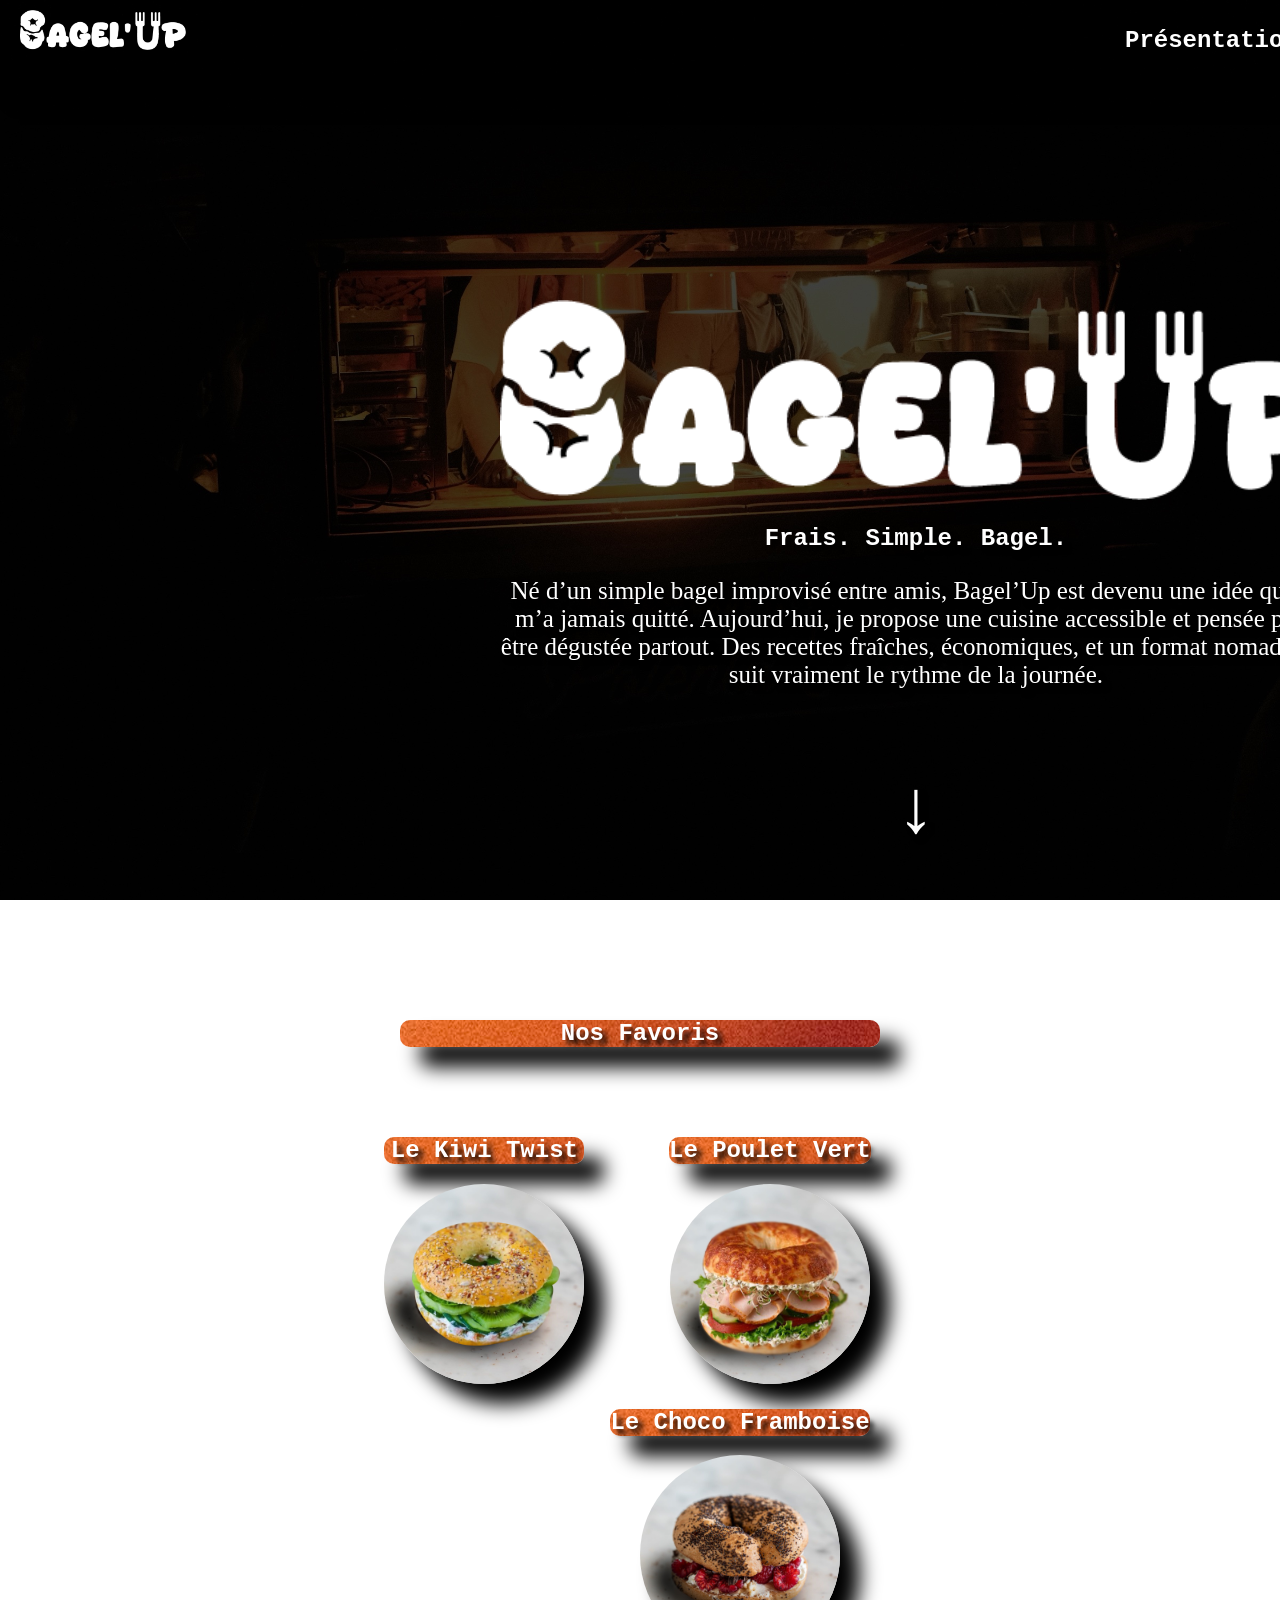
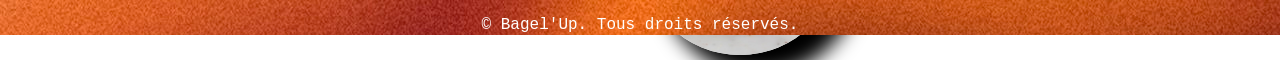
<file: index.html>
<!DOCTYPE html>
<html lang="fr">
	<head>
		<meta charset="UTF-8" />
		<link rel="stylesheet" href="Style/style.css"/>
		<title>Bagel'Up</title>
	</head>
	
	<body>
		<header>	
			<nav>	
				<a href="index.html" class="logoNaviguation">
					<img src="images/logo.png" alt=" Logo Food Truck">
				</a>
				<ul> 
					<li><div id="presentation"><a href="Page/presentation.html"><h2>Présentation</h2></a></div></li>
					<li><div id="menu"><a href="Page/menu.html"><h2>Plats</h2></a></div></li>
					<li><div id="localisation"><a href="Page/localisation.html"><h2>Localisation & Contact</h2></a></div></li>
				</ul>
			</nav>
		</header>
			
		
		<section class="intro"> 
			<a class="logoIntro">
				<img src="images/logo.png" alt=" Logo Food Truck">
			</a>
			<h1>Frais. Simple. Bagel.</h1>
			<p class="miniPresentation">Né d’un simple bagel improvisé entre amis, Bagel’Up est devenu une idée qui ne m’a jamais quitté. Aujourd’hui, je propose une cuisine accessible et pensée pour être dégustée partout. Des recettes fraîches, économiques, et un format nomade qui suit vraiment le rythme de la journée.</p>
			<p class="indication1">↓</p>
		</section>
		

		<section class="presentationMenu">
			<h2>Nos Favoris</h2>
			<div class="produit1">
				<h2>Le Kiwi Twist</h2>
				<a href="Page/menu.html" class="leKiwiTwist">
					<img src="images/bagel_leKiwiTwist.jpg" alt="bagel">
				</a>
			</div>
			<div class="produit2">
				<h2>Le Poulet Vert</h2>
				<a href="Page/menu.html" class="lePouletVert">
					<img src="images/bagel_lePouletVert.jpg" alt="bagel">
				</a>
			</div>
			<div class="produit3">
				<h2>Le Choco Framboise</h2>
				<a href="Page/menu.html" class="leChocoFramboise">
					<img src="images/bagel_leChocoFramboise.jpg" alt="bagel">
				</a>
			</div>
		</section>
		
		
		<footer>
			<p>© Bagel'Up. Tous droits réservés.</p>
		</footer>
	</body>
</html>
</file>
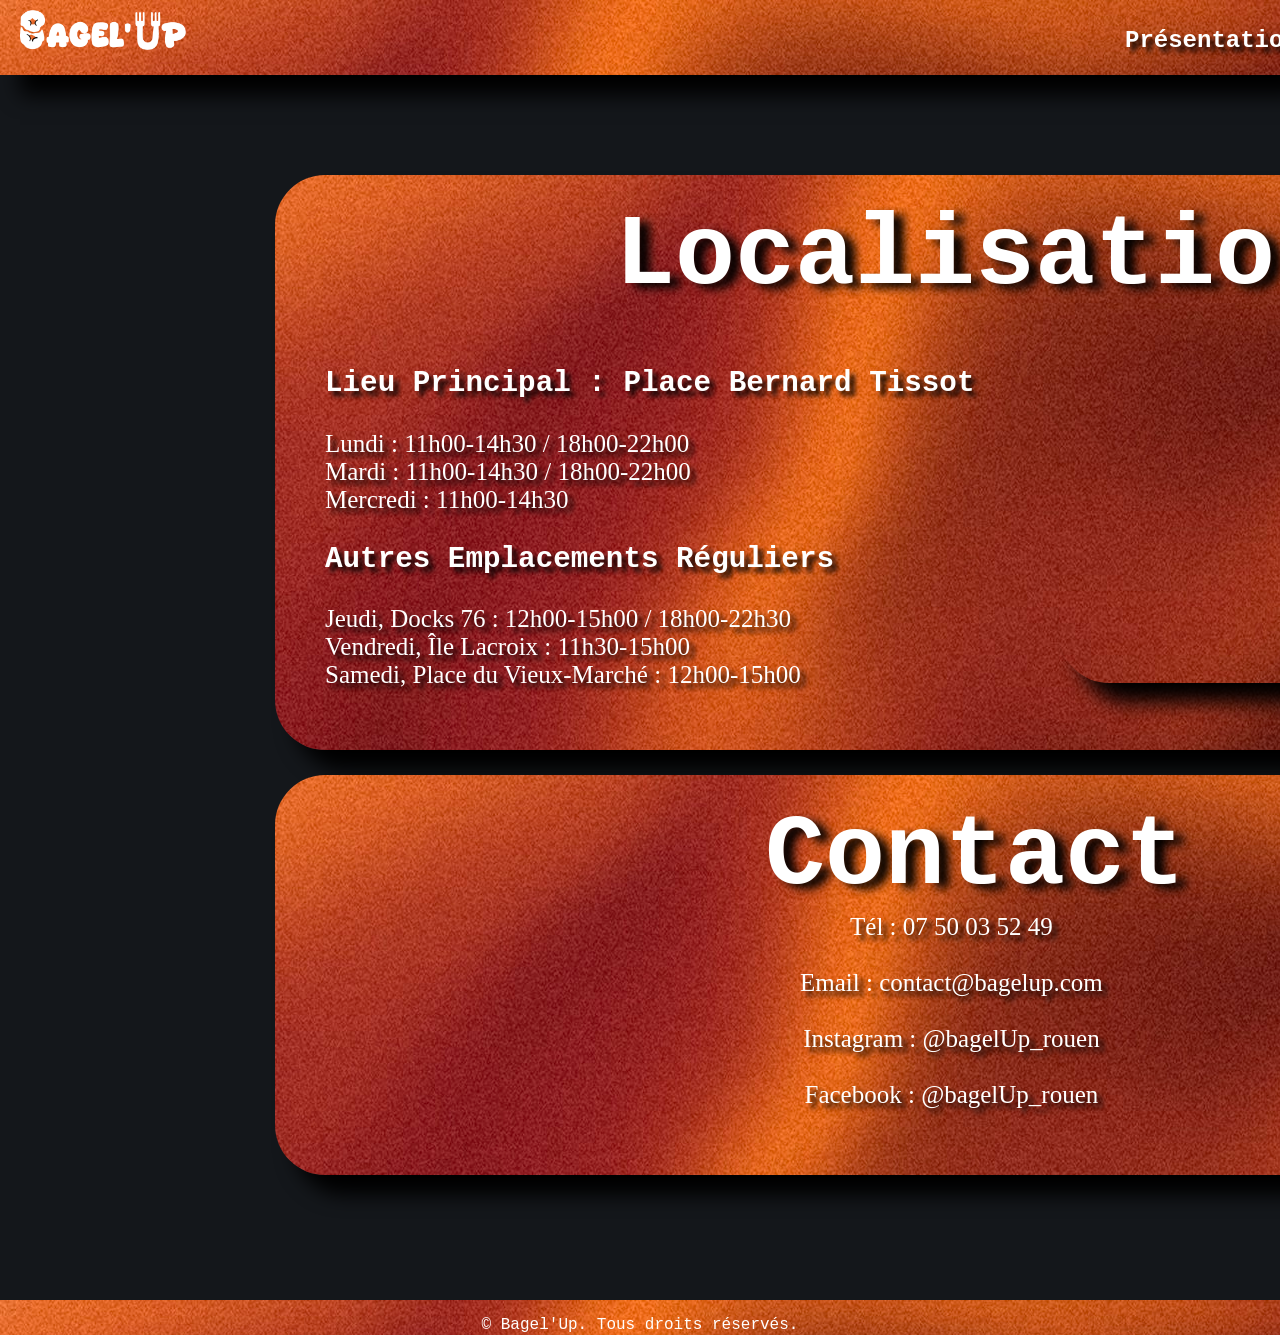
<file: Page/localisation.html>
<!DOCTYPE html>
<html lang="fr">
	<head>
		<meta charset="UTF-8" />
		<meta name="viewport" content="width=device-width, initial-scale=1" />
		<link rel="stylesheet" href="../Style/localisation.css"/>
		<title>Bagel'Up</title>
	</head>
	
	<body>
		<header>	
			<nav>	
				<a href="../index.html" class="logoNaviguation">
					<img src="../images/logo.png" alt="Logo Food Truck">
				</a>
			
				<ul> 
					<li><div id="presentation"><a href="presentation.html"><h2>Présentation</h2></a></div></li>
					<li><div id="menu"><a href="menu.html"><h2>Plats</h2></a></div></li>
					<li><div id="localisation"><a href="localisation.html"><h2>Localisation & Contact</h2></a></div></li>
				</ul>
			</nav>
		</header>


		<section class="locEtCon">
			<div class="localisation">
				<h1>Localisation</h1>

				<div class="texteLocalisation">
					<h3>Lieu Principal : Place Bernard Tissot</h3>
					<p>Lundi : 11h00-14h30 / 18h00-22h00<br>Mardi : 11h00-14h30 / 18h00-22h00<br>Mercredi : 11h00-14h30</p>
					<h3>Autres Emplacements Réguliers</h3>
					<p>Jeudi, Docks 76 : 12h00-15h00 / 18h00-22h30<br>Vendredi, Île Lacroix : 11h30-15h00<br>Samedi, Place du Vieux-Marché : 12h00-15h00</p>
				</div>

				<div class="carte">
					<iframe src="https://www.google.com/maps/embed?pb=!1m18!1m12!1m3!1d1312.1198110202452!2d1.0940385031380322!3d49.4489448744598!2m3!1f0!2f0!3f0!3m2!1i1024!2i768!4f13.1!3m3!1m2!1s0x47e0ddd0f280a1bf%3A0xea9cd65bcc7a6a77!2sPl.%20Bernard%20Tissot%2C%2076000%20Rouen!5e1!3m2!1sfr!2sfr!4v1764606231137!5m2!1sfr!2sfr"
					width="450" height="350" style="border:0;" loading="lazy" title="Carte Place Bernard Tissot, Rouen"></iframe>
				</div>
			</div>
			<div class="contact">
				<h1>Contact</h1>

				<div class="texteContact">
					<a href="tel:+33750035249">Tél : 07 50 03 52 49</a><br><br>
					<a href="mailto:contact@bagelup.com">Email : contact@bagelup.com</a><br><br>
					<a href="https://www.instagram.com/">Instagram : @bagelUp_rouen</a><br><br>
					<a href="https://www.facebook.com/?locale=fr_FR">Facebook : @bagelUp_rouen</a><br><br>
				</div>
			</div>
		</section>	

		<footer>
			<p>© Bagel'Up. Tous droits réservés.</p>
		</footer>

	</body>
</html>
</file>
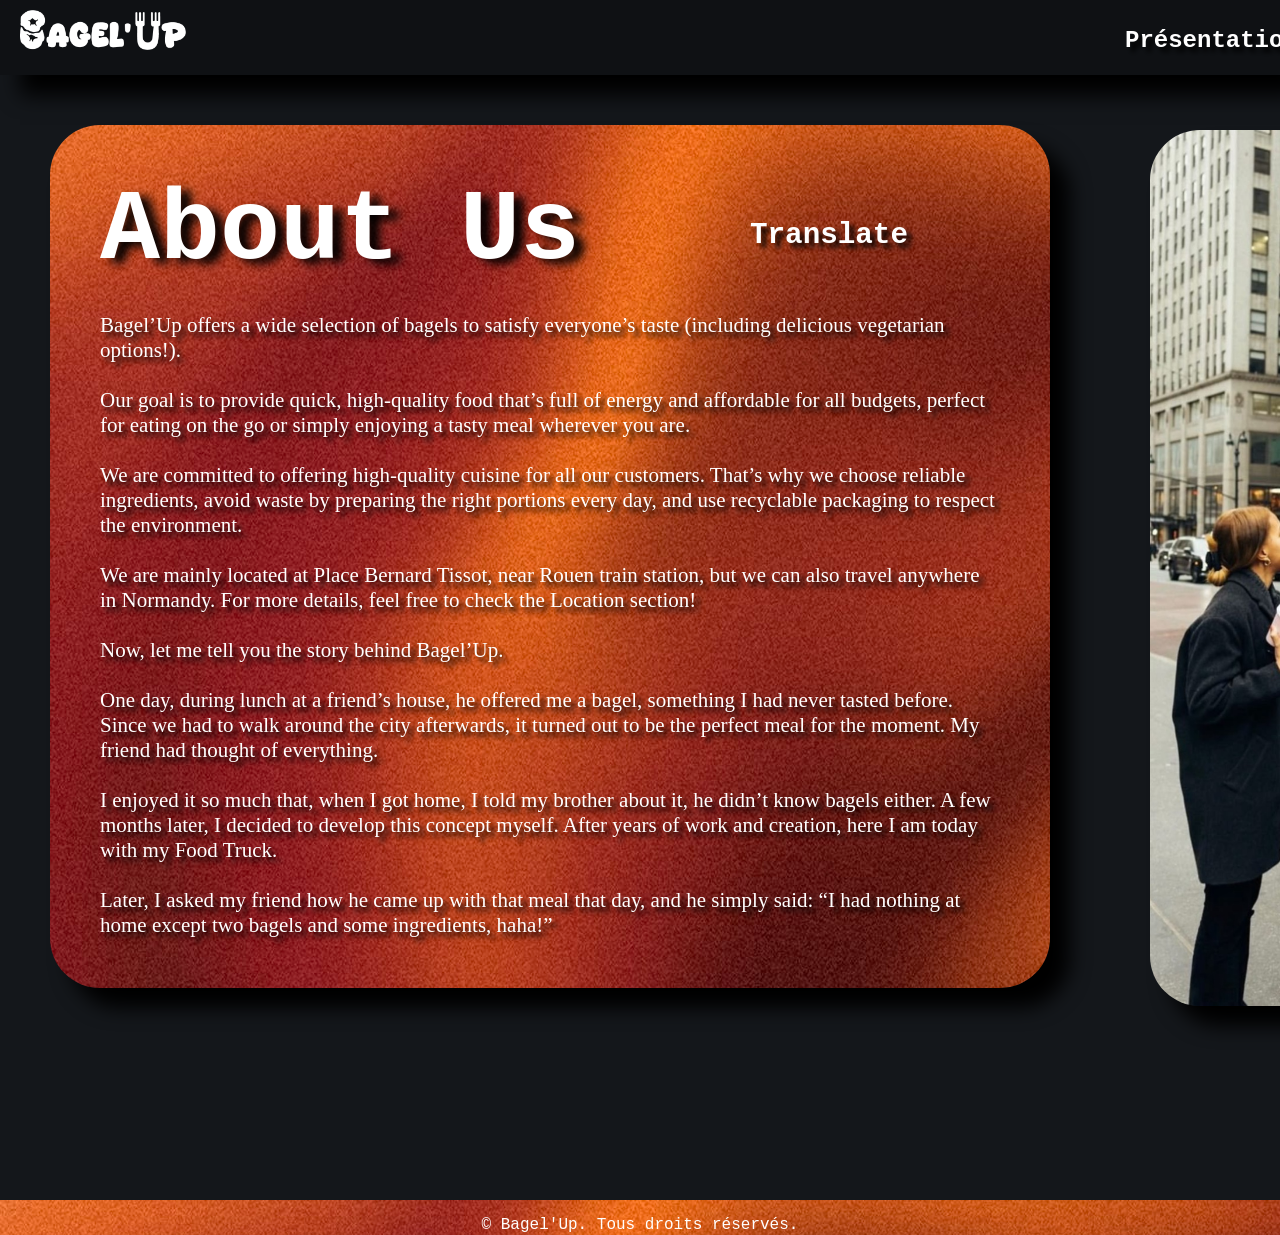
<file: Page/presentation.html>
<!DOCTYPE html>
<html lang="en">
	<head>
		<meta charset="UTF-8" />
		<meta name="viewport" content="width=device-width, initial-scale=1" />
		<link rel="stylesheet" href="../Style/presentation.css"/>
		<title>Bagel'Up</title>
	</head>
	
	<body>
		<header>	
			<nav>	
				<a href="../index.html" class="logoNaviguation">
					<img src="../images/logo.png" alt="Logo Food Truck">
				</a>
				<ul> 
					<li><div id="presentation"><a href="presentation.html"><h2>Présentation</h2></a></div></li>
					<li><div id="menu"><a href="menu.html"><h2>Plats</h2></a></div></li>
					<li><div id="localisation"><a href="localisation.html"><h2>Localisation & Contact</h2></a></div></li>
				</ul>
			</nav>
		</header>


		<section class="aboutUs">

			<div class="gauche">
				<div class="traduire">
					<a href="presentationEn.html">
						<h3>Translate</h3>
					</a>
				</div>
			
				<h1>About Us</h1>
				<p>Bagel’Up offers a wide selection of bagels to satisfy everyone’s taste (including delicious vegetarian options!).<br><br>
				Our goal is to provide quick, high-quality food that’s full of energy and affordable for all budgets, perfect for eating on the go or simply enjoying a tasty meal wherever you are.<br><br>
				We are committed to offering high-quality cuisine for all our customers. That’s why we choose reliable ingredients, avoid waste by preparing the right portions every day, and use recyclable packaging to respect the environment.<br><br>
				We are mainly located at Place Bernard Tissot, near Rouen train station, but we can also travel anywhere in Normandy. For more details, feel free to check the Location section!<br><br>
				Now, let me tell you the story behind Bagel’Up.<br><br>
				One day, during lunch at a friend’s house, he offered me a bagel, something I had never tasted before. Since we had to walk around the city afterwards, it turned out to be the perfect meal for the moment. My friend had thought of everything.<br><br>
				I enjoyed it so much that, when I got home, I told my brother about it, he didn’t know bagels either. A few months later, I decided to develop this concept myself. After years of work and creation, here I am today with my Food Truck.<br><br>
				Later, I asked my friend how he came up with that meal that day, and he simply said: “I had nothing at home except two bagels and some ingredients, haha!”</p>
			</div>
			<div class="droite">
				<img src="../images/FoodTruck.JPG" alt="Food Truck">
			</div>
		</section>


		<footer>
			<p>© Bagel'Up. Tous droits réservés.</p>
		</footer>
	</body>
</html>
</file>
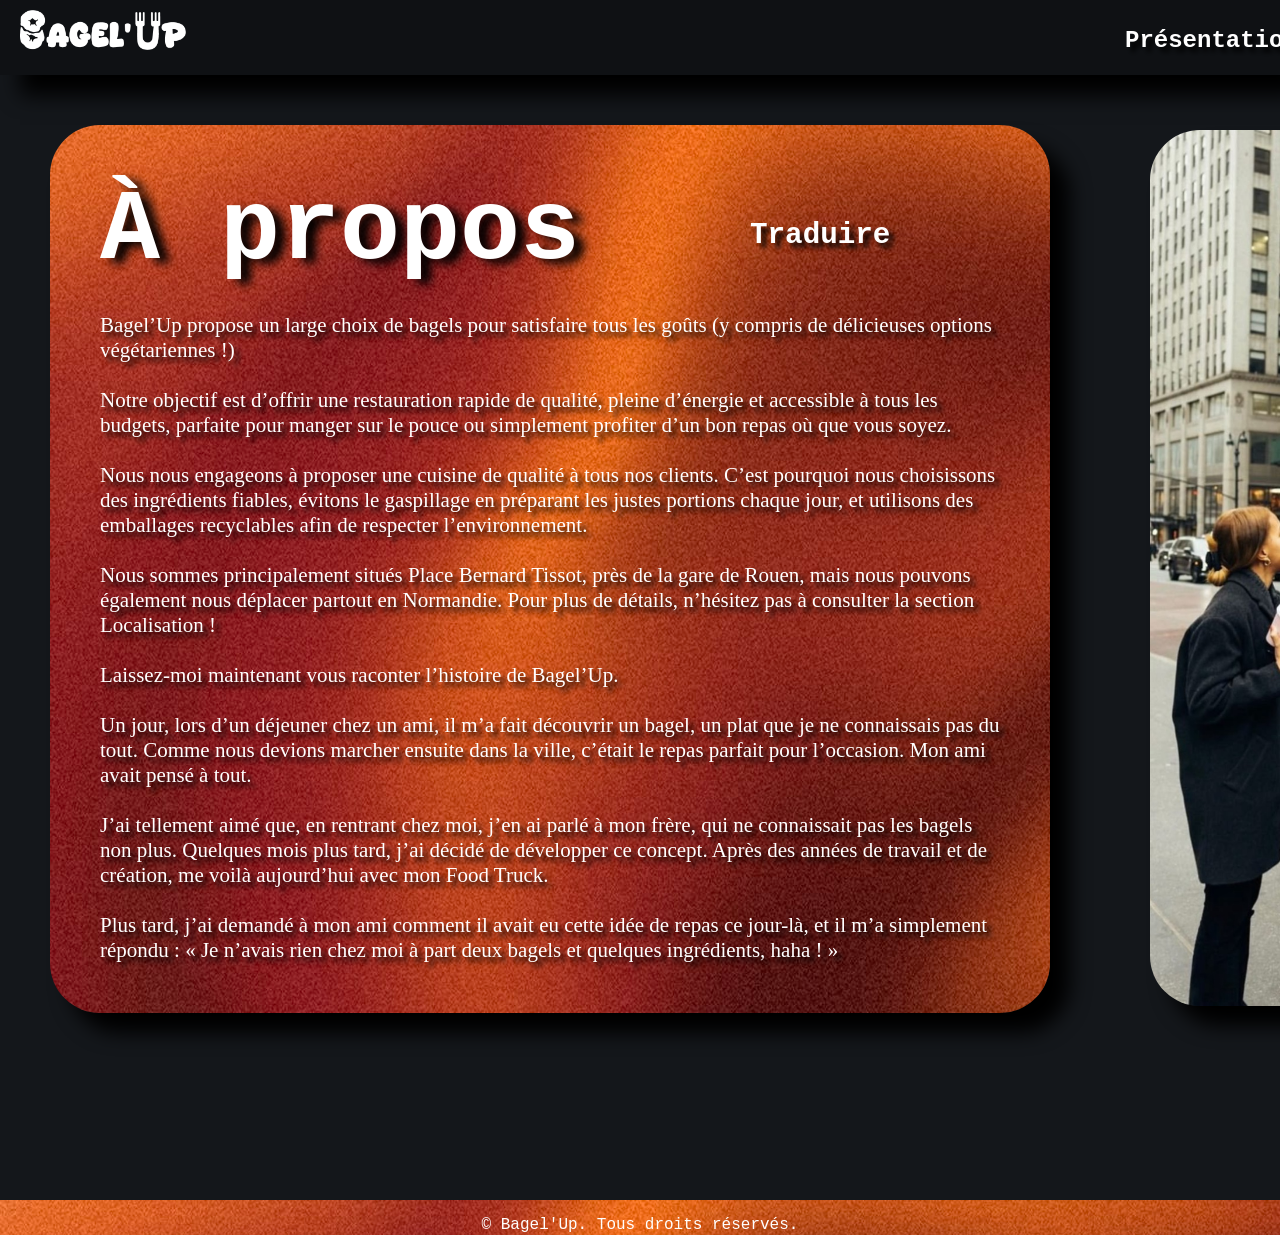
<file: Page/presentationEn.html>
<!DOCTYPE html>
<html lang="fr">
	<head>
		<meta charset="UTF-8" />
		<meta name="viewport" content="width=device-width, initial-scale=1" />
		<link rel="stylesheet" href="../Style/presentation.css"/>
		<title>Bagel'Up</title>
	</head>
	
	<body>
		<header>	
			<nav>	
				<a href="../index.html" class="logoNaviguation">
					<img src="../images/logo.png" alt="Logo Food Truck">
				</a>
				<ul> 
					<li><div id="presentation"><a href="presentation.html"><h2>Présentation</h2></a></div></li>
					<li><div id="menu"><a href="menu.html"><h2>Plats</h2></a></div></li>
					<li><div id="localisation"><a href="localisation.html"><h2>Localisation & Contact</h2></a></div></li>
				</ul>
			</nav>
		</header>


		<section class="aboutUs">

			<div class="gauche">
				<div class="traduire">
					<a href="presentation.html">
						<h3>Traduire</h3>
					</a>
				</div>
			
				<h1>À propos</h1>
				<p>Bagel’Up propose un large choix de bagels pour satisfaire tous les goûts (y compris de délicieuses options végétariennes !)<br><br>
				Notre objectif est d’offrir une restauration rapide de qualité, pleine d’énergie et accessible à tous les budgets, parfaite pour manger sur le pouce ou simplement profiter d’un bon repas où que vous soyez.<br><br>
				Nous nous engageons à proposer une cuisine de qualité à tous nos clients. C’est pourquoi nous choisissons des ingrédients fiables, évitons le gaspillage en préparant les justes portions chaque jour, et utilisons des emballages recyclables afin de respecter l’environnement.<br><br>
				Nous sommes principalement situés Place Bernard Tissot, près de la gare de Rouen, mais nous pouvons également nous déplacer partout en Normandie. Pour plus de détails, n’hésitez pas à consulter la section Localisation !<br><br>
				Laissez-moi maintenant vous raconter l’histoire de Bagel’Up.<br><br>
				Un jour, lors d’un déjeuner chez un ami, il m’a fait découvrir un bagel, un plat que je ne connaissais pas du tout. Comme nous devions marcher ensuite dans la ville, c’était le repas parfait pour l’occasion. Mon ami avait pensé à tout.<br><br>
				J’ai tellement aimé que, en rentrant chez moi, j’en ai parlé à mon frère, qui ne connaissait pas les bagels non plus. Quelques mois plus tard, j’ai décidé de développer ce concept. Après des années de travail et de création, me voilà aujourd’hui avec mon Food Truck.<br><br>
				Plus tard, j’ai demandé à mon ami comment il avait eu cette idée de repas ce jour-là, et il m’a simplement répondu :
				« Je n’avais rien chez moi à part deux bagels et quelques ingrédients, haha ! »</p>
			</div>
			<div class="droite">
				<img src="../images/FoodTruck.JPG" alt="Food Truck">
			</div>
		</section>


		<footer>
			<p>© Bagel'Up. Tous droits réservés.</p>
		</footer>
	</body>
</html>
</file>
<file: Style/style.css>
html, body {
	margin: 0;
	padding: 0;
	color: #ffffff;
	font-family: 'Courier New', Courier, monospace; 
	background-image: url("../images/FondFoodTruck.jpg");
	background-size: 100%;
	background-attachment: fixed;
}

header {
	position: fixed;
	z-index: 100;
	width: 100%;
  	height: 75px;
	background-color: #0000003d;
	box-shadow: 20px 20px 20px #000000;
}

nav {
	height: 100%
}

.logoNaviguation img{
	float: left;
	margin: 10px 0 0 20px;
	height: 40px;
  	transition: transform 0.3s ease;
}
.logoNaviguation img:hover {
	transform: scale(1.2);
}

ul {
	float: right;
	font-weight: bold;
	text-shadow: 5px 5px 5px #000000;
	list-style: none;
}

#presentation {
	position: absolute;
	display: inline;
	top: 7px;
	left: 1125px;	
  	transition: transform 0.3s ease;
}
#presentation:hover {
	transform: scale(1.2);
}
#menu {
	position: absolute;
	display: inline;
	top: 7px;
	left: 1350px;		
  	transition: transform 0.3s ease;
}
#menu:hover {
	transform: scale(1.2);
}
#localisation {
	position: absolute;
	display: inline;
	top: 7px;
	left: 1475px;
  	transition: transform 0.3s ease;
}
#localisation:hover {
	transform: scale(1.2);
}

a:link {
	text-decoration: none;
	color: #ffffff;
}
a:visited {
	color: #ffffff;
}
a:hover {
	color: #8f8f8f;
}


.intro{
	position: absolute;
	margin: 300px 500px 0 500px;
	text-align: center;
	text-shadow: 5px 5px 5px #000000;
}

.logoIntro img{
	height: 200px;
}

.miniPresentation{
	font-family: Georgia, 'Times New Roman', Times, serif;
	font-size: 25px;
}

.indication1{
	font-family: cursive;
	font-size: 75px;
  	transition: transform 0.3s ease;
}
.indication1:hover{
	transform: scale(2);
}	


.presentationMenu {
    position: absolute;
	text-align: center;
	top: 1000px;
	right: 400px;
	left: 400px;
}

.presentationMenu h1 {
	text-shadow: 5px 5px 5px #000000;
	background-image: url(../images/fondOrange.jpg);
	box-shadow: 20px 20px 20px #000000;
	border-radius: 10px;
}
.presentationMenu h2 {
	text-shadow: 5px 5px 5px #000000;
	background-image: url(../images/fondOrange.jpg);
	box-shadow: 20px 20px 20px #000000;
	border-radius: 10px;
}

.presentationMenu img {
	width: 200px;
	border-radius: 100px;
	box-shadow: 20px 20px 20px #000000;
	transition: transform 0.3s ease;
}
.presentationMenu img:hover {
    transform: scale(1.2);
}

.produit1 { 
	position: relative;
    display: inline-block;
    top: 50px;
	left: -50px;
}
.produit2 { 
	position: relative;
    display: inline-block;
    top: 50px;
	left: 25px;
}
.produit3 { 
    position: relative;
    display: inline-block;
    top: 50px;
	left: 100px;
}


footer {
	position: absolute;
	top: 1600px;
	width: 100%;
    height: 35px;
	text-align: center;
	background-image: url(../images/fondOrange.jpg);
}
</file>
<file: Style/localisation.css>
html, body {
	margin: 0;
	padding: 0;
    color: #ffffff;
	font-family: 'Courier New', Courier, monospace; 
    background-color: #14171b;
}

header {
	position: fixed;
	top: 0px;
	z-index: 100;
	width: 100%;
    height: 75px;
	background-image: url(../images/fondOrange.jpg);
    box-shadow: 20px 20px 20px #000000;
}

nav {
	height: 100%
}

.logoNaviguation img{
	float: left;
	margin: 10px 0 0 20px;
	height: 40px;
    transition: transform 0.3s ease;
}
.logoNaviguation img:hover {
	transform: scale(1.2);
}

ul {
	float: right;
	font-weight: bold;
	text-shadow: 5px 5px 5px #000000;
	list-style: none;
}

#presentation {
	position: absolute;
	display: inline;
	top: 7px;
	left: 1125px;	
  transition: transform 0.3s ease;
}
#presentation:hover {
	transform: scale(1.2);
}
#menu {
	position: absolute;
	display: inline;
	top: 7px;
	left: 1350px;		
    transition: transform 0.3s ease;
}
#menu:hover {
	transform: scale(1.2);
}
#localisation {
	position: absolute;
	display: inline;
	top: 7px;
	left: 1475px;
    transition: transform 0.3s ease;
}
#localisation:hover {
	transform: scale(1.2);
}

a:link {
	text-decoration: none;
	color: #ffffff;
}
a:visited {
	color: #ffffff;
}
a:hover {
	color: #8f8f8f;
}

.locEtCon {
    position: absolute;
    margin-top: 175px;
    margin-left: 275px;
    margin-right: 200px;
	text-shadow: 5px 5px 5px #000000;
}

.locEtCon h1 {
    margin: 25px 0 0 50px;
    text-align: center;
    font-family: 'Courier New', Courier, monospace;
    font-size: 100px;
    text-shadow: 10px 5px 10px #000000;
}

.localisation {
    position: relative;
    display: inline-block;
    width: 1350px;
    height: 575px;
    text-align: left;
    box-shadow: 20px 20px 20px #000000;
    background-image: url(../images/fondOrange.jpg);
    border-radius: 50px;
}

.localisation h3 {
    font-family: 'Courier New', Courier, monospace;
}
.texteLocalisation {
    position: relative;
    display: inline-block;
    margin: 25px 25px 50px 50px;
    font-family: Georgia, 'Times New Roman', Times, serif;
    font-size: 25px;
}

.carte {
    position: relative;
    display: inline-block;
    margin-left: 50px;
    transition: transform 0.3s ease;

}
.carte iframe {
    border-radius: 50px;
    width: 500px;
    box-shadow: 20px 20px 20px #000000;
}
.carte:hover {
	transform: scale(1.15);
}

.contact {
    position: relative;
    display: inline-block;
    margin-top : 25px;
    width: 1350px;
    height: 400px;
    text-align: left;
    background-image: url(../images/fondOrange.jpg);
    border-radius: 50px;
    box-shadow: 20px 20px 20px #000000;
}

.texteContact {
    position: relative;
    display: inline-block;
    margin: 0 50px 0 525px;
    font-family: Georgia, 'Times New Roman', Times, serif;
    font-size: 25px;
    text-align: center;
}

footer {
	position: absolute;
	top: 1300px;
	width: 100%;
    height: 35px;
	text-align: center;
	background-image: url(../images/fondOrange.jpg);
}
</file>
<file: Style/presentation.css>
html, body {
	margin: 0;
	padding: 0;
    color: #ffffff;
	font-family: 'Courier New', Courier, monospace; 
    background-color: #14171b;
}

header {
	position: fixed;
	margin-top: 0px;
	z-index: 100;
	width: 100%;
    height: 75px;
	background-color: #0000003d;
	box-shadow: 20px 20px 20px #000000;
}

nav {
	height: 100%
}

.logoNaviguation img{
	float: left;
	margin: 10px 0 0 20px;
	height: 40px;
    transition: transform 0.3s ease;
}
.logoNaviguation img:hover {
	transform: scale(1.2);
}

ul {
	float: right;
	font-weight: bold;
	text-shadow: 5px 5px 5px #000000;
	list-style: none;
}

#presentation {
	position: absolute;
	display: inline;
	top: 7px;
	left: 1125px;	
    transition: transform 0.3s ease;
}
#presentation:hover {
	transform: scale(1.2);
}
#menu {
	position: absolute;
	display: inline;
	top: 7px;
	left: 1350px;		
    transition: transform 0.3s ease;
}
#menu:hover {
	transform: scale(1.2);
}
#localisation {
	position: absolute;
	display: inline;
	top: 7px;
	left: 1475px;
    transition: transform 0.3s ease;
}
#localisation:hover {
	transform: scale(1.2);
}

a:link {
	text-decoration: none;
	color: #ffffff;
}
a:visited {
	color: #ffffff;
}
a:hover {
	color: #8f8f8f;
}


.aboutUs {
    position: absolute;
	text-shadow: 5px 5px 5px #000000;
}


.gauche {
    position: relative;
    display: inline-block;
    margin: 125px 100px 0 50px;
    width: 1000px;
    text-align: left;
    font-family: Arial, Helvetica, sans-serif;
    background-image: url(../images/fondOrange.jpg);
    border-radius: 50px;
	box-shadow: 20px 20px 20px #000000;
}

.traduire {
	position: absolute;
	margin-top: 65px;
	margin-left: 700px;
	font-size: 25px;
	font-family: 'Courier New', Courier, monospace;
    transition: transform 0.3s ease;
}
.traduire:hover {
	transform: scale(1.2);
}

.gauche h1 {
	display: inline-block;
	margin: 50px 0 0 50px;
	font-family: 'Courier New', Courier, monospace;
	font-size: 100px;
	text-shadow: 10px 5px 10px #000000;
}
.gauche p {
    margin: 25px 50px 50px 50px;
    font-family: Georgia, 'Times New Roman', Times, serif;
    font-size: 21px;
}

.droite {
    position: absolute;
    display: inline-block;
    margin: 130px 25px 0 0;
    width: 600px;
}
.droite img {
    width: 700px;
    border-radius: 50px;
	box-shadow: 20px 20px 20px #000000;
}


footer {
	position: absolute;
	top: 1200px;
	width: 100%;
    height: 35px;
	text-align: center;
	background-image: url(../images/fondOrange.jpg);
}
</file>
